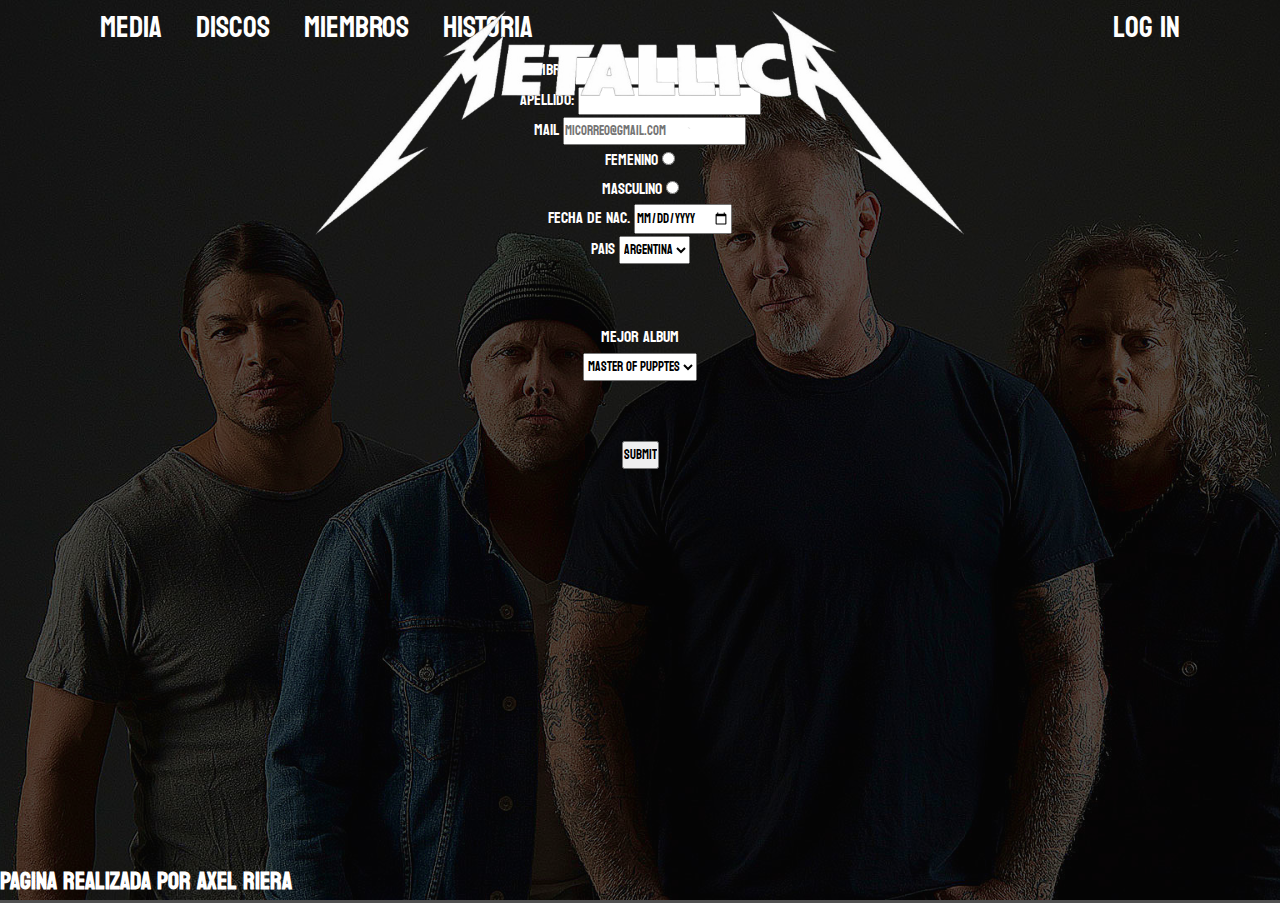
<file: form.html>
<!DOCTYPE html>
<html>
<head>
	<link rel="preconnect" href="https://fonts.googleapis.com">
<link rel="preconnect" href="https://fonts.gstatic.com" crossorigin>
<link href="https://fonts.googleapis.com/css2?family=Koulen&display=swap" rel="stylesheet">
	<title>FORM</title>
	<link rel="stylesheet" type="text/css" href="style.css">
</head>
<body class="bodyIndex">
	
	<header>
		<div class="headerLeft">
			<a href="media.html"> MEDIA</a> 
			<a href="disk.html"> DISCOS</a> 
			<a href="members.html"> MIEMBROS</a>
			<a href="historia.html"> HISTORIA</a>
		</div>
		<h1 class="Logo"> 
			<a href="index.html"> <img src="img\logo.png" width="500" height="150"></a>
		</h1>

		<div class="headerRight">
			<a href="log in.html"> Log In</a> 
		</div>
		
	</header>


	<main>
		<form> 
			Nombre: <input type="text" name="nombre" autocomplete="name" required>
			<br>
			Apellido: <input type="text" name="apellido" required="" autocomplete="lastname">
			<br>
			Mail <input type="email" name="mail" placeholder="micorreo@gmail.com" autocomplete="email" required>
			<br>
			Femenino <input type="radio" value="sexo">
			<br>
			Masculino <input type="radio" value="sexo">
			<br>
			Fecha de nac. <input type="date" name="fecha">
			<br>
			Pais 
			<select id="pais" name="pais">
				<option value="arg">Argentina</option>
				<option value="bra">Brasil</option>
				<option value="chi">Chile</option>
				<option value="per">Peru</option>
				<option value="uru">Uruguay</option>
			</select> 
			<br>
			<br>
			<br>
			Mejor Album <br>
			<select id="voto" name="voto">
				<option value="master">Master of pupptes</option>
				<option value="black">Black Album</option>
				<option value="anger">St.Anger</option>
			</select>	
			<br>
			<br>
			<br>

			<input type="submit" name="Votar">
		</form>
	</main>
	<footer>
 			<h2 aling="right">PAGINA REALIZADA POR AXEL RIERA </h2> 
	</footer>
</body>
</html>
</file>
<file: style.css>
*{
	margin: 0;
	padding: 0;
	box-sizing: border-box;
	text-decoration: none;
	font-family: 'Koulen', cursive;
}

body{
	/*background-color:black;*/
	/*background-image: url("img/bg.jpg");
	background-attachment: scroll;
	/*background-repeat:repeat;*/
	color:white;
	position: relative;
	min-height: 100vh;
}


.bodyLogin{
	
	background-blend-mode: color;
	background: rgba(5, 5, 5, 0.7) url("img/back.jpg");
	background-size:cover ;
	background-repeat:no-repeat;
	background-position: center;
	background-attachment: fixed;
}
.bodyIndex{
	background-blend-mode: color;
	background: rgba(5, 5, 5, 0.7) url("img/back.jpg");
	background-size:cover ;
	background-repeat:no-repeat;
	background-position: center;
	background-attachment: fixed;
}

.mainLogin{
	padding: 20px;
	margin:auto;
	margin-top: 100px;
	margin-bottom: 1000px;
}

.mainGeneral{
	color:white;
	margin-bottom: 10px;
	margin-top: 250px;
	margin-left: 200px;
	margin-right: 200px;
	padding-bottom:300px;
	}

.mainTitle{
	color:white;
	text-align: center;
	padding-bottom: 50PX;
}

.headerRight {
	width: 50%;
    position: relative;
    text-align:right;
    padding-right: 100px;

}

.headerRight a{
	font-size: 30px ;
}

.headerLeft{;
    position: relative;
    width: 50%;
    padding-left: 100px;
 }   

.headerLeft a{
	font-size: 30px;
	margin-right:30px;
}

.Logo{
	width: 650px;
	height: 250px;
    margin:0;
    z-index: 1;
    text-align: center;
    position: absolute;
    left: 50%;
    -ms-transform: translateX(-50%);
    transform: translateX(-50%);
    right: 0;
    
}
.Logo img{
	  width: 100%;
 	  height: auto;
 	  margin-top: 10px;
}
img{
display: block;
 margin: 0px auto;
}

#login{
	float:right;
	color:red;
	margin:0px auto;
}
a{ 
	text-decoration: none;
	color:white;
}
table,td,th{
	text-align: center;
	margin:auto;
	border-style: outset;
	border-color: grey;
}

header {
	display: flex;
}

footer{
	
	margin:auto;
	bottom: 0;
  	width: 100%;
 	height: 40px;
 	position: absolute;
 	display: flex;
}
.footerLeft i {
	padding-right:50px;
	
}
.footerLeft {
	padding-left: 20px;
	width: 50%;
}
.footerRight {
	width: 50%;
    position: relative;
    text-align:right;
    margin-right: 30px; 
}

form{
	text-align: center;
}

h3{
	text-align: center;
}

a:hover{
	color:red;
}
a:visited{
	color:white;
}

.discos{
 	height: 400px;
  	width: 1000px;
	margin: auto;
	/*border: 5px solid red;*/
	display: flex;
}
.diskImg{
	/*border: 5px solid blue;*/
	width: 50%;
	margin-bottom: 100px;
	margin-top: 0px;
	margin-left: 200px;
	margin-right: 0PX;
}
.diskTitle{
	text-align: center;
}
.diskImg img{
	
  	border-radius: 10px;
  	border-style: double;
  	border-color: grey;
  	height: 200px;
  	width: 200px;
}
.songList
{	
	column-count:2;
	margin-left: 0px;
	padding-top: 10PX;
	height: 400px;
	width: 50%;
	/*border: 5px solid green;*/
}
.songList ol
{
	height: 650px;
	/*border: 5px solid white;*/
	margin-left: 20px;
}

.videos{
	margin-left: 80px;
}

.imgIngresar{
	visibility: hidden;
}
.contenedorTodo{
	width:100%;
	max-width: 800px; 
	margin:auto;
	position: relative;
	visibility: visible;
}

.cajatrasera{
	width:100%;
	padding: 10px 20px; 
	display: flex;
	justify-content: center;
	backdrop-filter: blur(500px);
	background-color: rgb(176,176,176,0.5);
}

.cajatrasera div{
	margin:100px 40px;
	color: white;
	transition: all 500ms;
}

.cajatrasera div p,
.cajatrasera div button{
	margin-top: 30px; 
}

.cajatrasera div h3{
	font-weight: 400;
	font-size: 20px;
}

.cajatrasera button{
	padding: 10px 40px;
	border: 2px solid white;
	background: transparent;
	font-size: 14px;
	font-weight: 600;
	cursor:pointer;
	color:white;
	outline: none;
	transition: all 300ms;
}

.cajatrasera button:hover{
	background:white;
	color:grey;
}

.loginRegistro{
	display: flex;
	align-items: center;
	width: 100%;
	max-width: 380px;
	position: relative;
	top: -185px;
	left: 10px;

	transition: left 500ms cubic-bezier(0.175, 0.885, 0.320, 1.275);
}

.loginRegistro form{
	width:100%;
	padding: 80px 20px;
	background:white;
	position: absolute;
	border-radius: 20px;
}

.loginRegistro form h2{
	font-size: 30px;
	text-align: center;
	margin-bottom: 20px;
	color:rgb(96,96,96,0.5);
}

.loginRegistro form input{
	width: 100%;
	margin-top: 20px;
	padding: 10px;
	border: none;
	background: #f2f2f2;
	font-size: 16px;
	outline:none;
}

.loginRegistro form button{
	padding:10px 40px;
	margin-top: 40px;
	border:none;
	font-size: 14px;
	background:#606060;
	color:black;
	cursor:pointer;
	outline: none;
}
.formularioLogin {
	opacity: 1;
	display: block;
}

.formularioRegistro{
	display: none;
}

/*Responsive Desing*/

@media screen and (max-width:850px){
	main{
		margin-top: 50px;
	}
	.cajatrasera{
		max-width: 350px;
		height: 300px;
		flex-direction: column;
		margin:auto;
	}

	.cajatrasera div{
		margin:0px;
		position: absolute;
	}

	.loginRegistro {
		top:-10px;
		left:  -5px;
		margin:auto;

	}

	.loginRegistro form{
		position:relative;
	}
}
</file>
